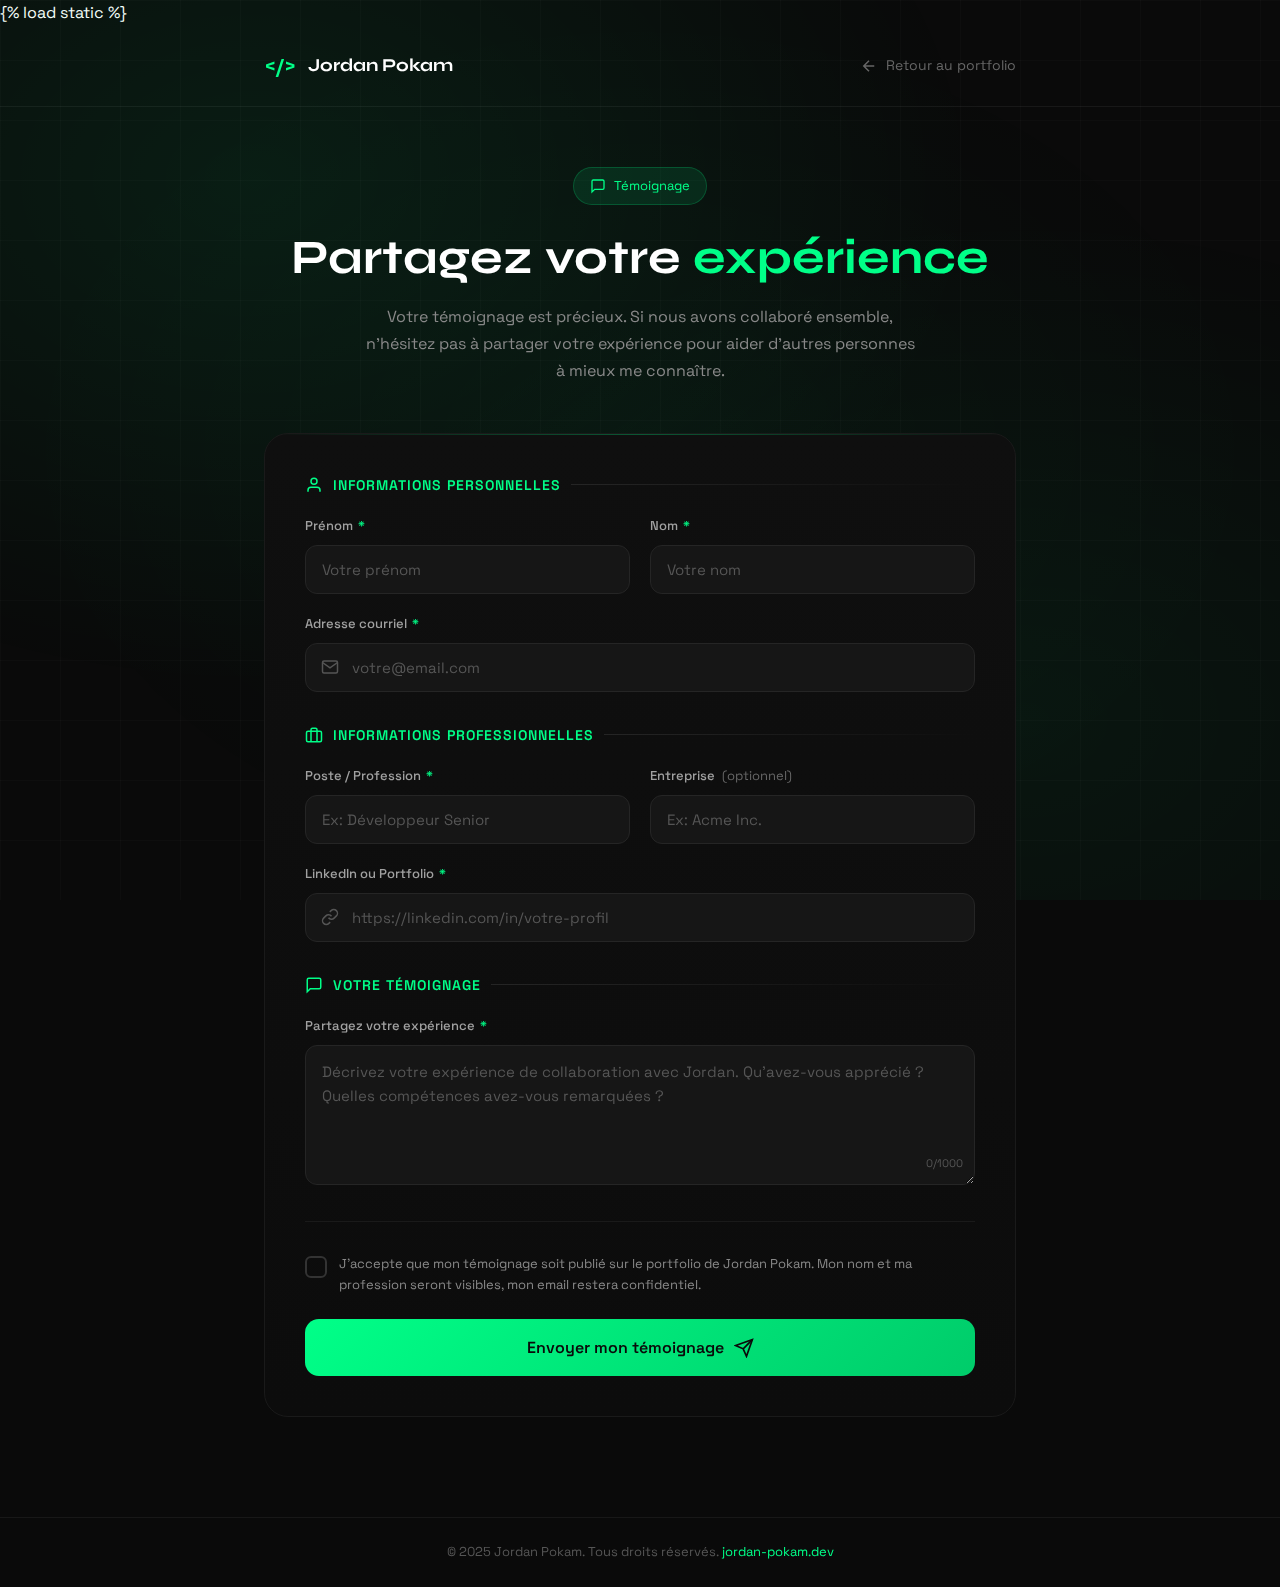
<file: frontend/portfolio_app/Templates/portfolio_app/commentaire.html>
{% load static %}
<html lang="fr">
<head>
    <meta charset="UTF-8">
    <meta name="viewport" content="width=device-width, initial-scale=1.0">
    <title>Laisser un témoignage | Jordan Pokam</title>
    <meta name="description" content="Partagez votre expérience de collaboration avec Jordan Pokam, développeur Full Stack.">

    <!-- Fonts -->
    <link rel="preconnect" href="https://fonts.googleapis.com">
    <link rel="preconnect" href="https://fonts.gstatic.com" crossorigin>
    <link href="https://fonts.googleapis.com/css2?family=Space+Grotesk:wght@300;400;500;600;700&family=Syne:wght@400;500;600;700;800&display=swap" rel="stylesheet">

    <!-- Favicon -->
    <link rel="icon" type="image/svg+xml" href="data:image/svg+xml,<svg xmlns='http://www.w3.org/2000/svg' viewBox='0 0 100 100'><circle cx='50' cy='50' r='45' fill='%2300ff88'/></svg>">

    <style>
        /* ==========================================
           Reset & Base
           ========================================== */
        *, *::before, *::after {
            box-sizing: border-box;
            margin: 0;
            padding: 0;
        }

        html {
            scroll-behavior: smooth;
        }

        body {
            font-family: 'Space Grotesk', -apple-system, BlinkMacSystemFont, sans-serif;
            background-color: #0a0a0a;
            color: #ffffff;
            min-height: 100vh;
            line-height: 1.6;
            overflow-x: hidden;
        }

        /* ==========================================
           Background Animation
           ========================================== */
        .bg-gradient {
            position: fixed;
            top: 0;
            left: 0;
            right: 0;
            bottom: 0;
            background:
                radial-gradient(ellipse at 20% 20%, rgba(0, 255, 136, 0.08) 0%, transparent 50%),
                radial-gradient(ellipse at 80% 80%, rgba(0, 255, 136, 0.05) 0%, transparent 50%),
                radial-gradient(ellipse at 50% 50%, rgba(0, 255, 136, 0.03) 0%, transparent 70%);
            pointer-events: none;
            z-index: 0;
        }

        .grid-pattern {
            position: fixed;
            top: 0;
            left: 0;
            right: 0;
            bottom: 0;
            background-image:
                linear-gradient(rgba(255, 255, 255, 0.02) 1px, transparent 1px),
                linear-gradient(90deg, rgba(255, 255, 255, 0.02) 1px, transparent 1px);
            background-size: 60px 60px;
            pointer-events: none;
            z-index: 0;
        }

        /* ==========================================
           Layout
           ========================================== */
        .container {
            max-width: 800px;
            margin: 0 auto;
            padding: 0 24px;
            position: relative;
            z-index: 1;
        }

        /* ==========================================
           Header
           ========================================== */
        .header {
            padding: 24px 0;
            border-bottom: 1px solid rgba(255, 255, 255, 0.06);
        }

        .header-content {
            display: flex;
            align-items: center;
            justify-content: space-between;
        }

        .logo {
            display: flex;
            align-items: center;
            gap: 12px;
            text-decoration: none;
            color: inherit;
        }

        .logo-icon {
            font-size: 20px;
            font-weight: 700;
            color: #00ff88;
        }

        .logo-text {
            font-family: 'Syne', sans-serif;
            font-size: 18px;
            font-weight: 700;
        }

        .back-link {
            display: flex;
            align-items: center;
            gap: 8px;
            color: #666666;
            text-decoration: none;
            font-size: 14px;
            transition: color 0.2s ease;
        }

        .back-link:hover {
            color: #00ff88;
        }

        .back-link svg {
            width: 18px;
            height: 18px;
        }

        /* ==========================================
           Main Content
           ========================================== */
        .main {
            padding: 60px 0 100px;
        }

        /* ==========================================
           Page Header
           ========================================== */
        .page-header {
            text-align: center;
            margin-bottom: 48px;
        }

        .page-badge {
            display: inline-flex;
            align-items: center;
            gap: 8px;
            padding: 8px 16px;
            background: rgba(0, 255, 136, 0.1);
            border: 1px solid rgba(0, 255, 136, 0.2);
            border-radius: 100px;
            font-size: 13px;
            color: #00ff88;
            margin-bottom: 24px;
        }

        .page-badge svg {
            width: 16px;
            height: 16px;
        }

        .page-title {
            font-family: 'Syne', sans-serif;
            font-size: clamp(32px, 5vw, 48px);
            font-weight: 700;
            line-height: 1.2;
            margin-bottom: 16px;
        }

        .page-title .highlight {
            color: #00ff88;
        }

        .page-description {
            font-size: 16px;
            color: #888888;
            max-width: 560px;
            margin: 0 auto;
            line-height: 1.7;
        }

        /* ==========================================
           Form Card
           ========================================== */
        .form-card {
            background: linear-gradient(180deg, #0f0f0f 0%, #0c0c0c 100%);
            border: 1px solid #1a1a1a;
            border-radius: 24px;
            padding: 40px;
            position: relative;
            overflow: hidden;
        }

        .form-card::before {
            content: '';
            position: absolute;
            top: 0;
            left: 0;
            right: 0;
            height: 1px;
            background: linear-gradient(90deg, transparent, rgba(0, 255, 136, 0.3), transparent);
        }

        /* ==========================================
           Form Sections
           ========================================== */
        .form-section {
            margin-bottom: 32px;
        }

        .form-section:last-of-type {
            margin-bottom: 0;
        }

        .section-title {
            font-size: 14px;
            font-weight: 600;
            color: #00ff88;
            text-transform: uppercase;
            letter-spacing: 1px;
            margin-bottom: 20px;
            display: flex;
            align-items: center;
            gap: 10px;
        }

        .section-title::after {
            content: '';
            flex: 1;
            height: 1px;
            background: linear-gradient(90deg, #252525, transparent);
        }

        .section-title svg {
            width: 18px;
            height: 18px;
        }

        /* ==========================================
           Form Grid
           ========================================== */
        .form-grid {
            display: grid;
            grid-template-columns: repeat(2, 1fr);
            gap: 20px;
        }

        .form-grid .full-width {
            grid-column: 1 / -1;
        }

        @media (max-width: 600px) {
            .form-grid {
                grid-template-columns: 1fr;
            }
        }

        /* ==========================================
           Form Fields
           ========================================== */
        .form-field {
            position: relative;
        }

        .form-label {
            display: block;
            font-size: 13px;
            font-weight: 500;
            color: #a0a0a0;
            margin-bottom: 8px;
        }

        .form-label .required {
            color: #00ff88;
            margin-left: 2px;
        }

        .form-label .optional {
            color: #666666;
            font-weight: 400;
            margin-left: 4px;
        }

        .form-input,
        .form-textarea {
            width: 100%;
            padding: 14px 16px;
            background: #161616;
            border: 1px solid #252525;
            border-radius: 12px;
            color: #ffffff;
            font-size: 15px;
            font-family: inherit;
            outline: none;
            transition: all 0.2s ease;
        }

        .form-input:hover,
        .form-textarea:hover {
            border-color: #333333;
        }

        .form-input:focus,
        .form-textarea:focus {
            border-color: #00ff88;
            box-shadow: 0 0 0 3px rgba(0, 255, 136, 0.15);
        }

        .form-input::placeholder,
        .form-textarea::placeholder {
            color: #555555;
        }

        .form-input.error,
        .form-textarea.error {
            border-color: #ff6b6b;
            box-shadow: 0 0 0 3px rgba(255, 107, 107, 0.15);
        }

        .form-textarea {
            min-height: 140px;
            resize: vertical;
            line-height: 1.6;
        }

        /* Input avec icône */
        .input-with-icon {
            position: relative;
        }

        .input-with-icon .form-input {
            padding-left: 46px;
        }

        .input-icon {
            position: absolute;
            left: 16px;
            top: 50%;
            transform: translateY(-50%);
            width: 18px;
            height: 18px;
            color: #555555;
            pointer-events: none;
            transition: color 0.2s ease;
        }

        .input-with-icon .form-input:focus + .input-icon {
            color: #00ff88;
        }

        /* Error message */
        .field-error {
            font-size: 12px;
            color: #ff6b6b;
            margin-top: 6px;
            display: none;
            align-items: center;
            gap: 4px;
        }

        .field-error.visible {
            display: flex;
        }

        .field-error svg {
            width: 14px;
            height: 14px;
            flex-shrink: 0;
        }

        /* Character counter */
        .char-counter {
            position: absolute;
            bottom: 12px;
            right: 12px;
            font-size: 11px;
            color: #555555;
            pointer-events: none;
        }

        .char-counter.warning {
            color: #f59e0b;
        }

        .char-counter.error {
            color: #ff6b6b;
        }

        /* ==========================================
           Submit Section
           ========================================== */
        .submit-section {
            margin-top: 36px;
            padding-top: 32px;
            border-top: 1px solid #1a1a1a;
        }

        .consent-checkbox {
            display: flex;
            align-items: flex-start;
            gap: 12px;
            margin-bottom: 24px;
        }

        .consent-checkbox input[type="checkbox"] {
            display: none;
        }

        .checkbox-custom {
            width: 22px;
            height: 22px;
            border: 2px solid #333333;
            border-radius: 6px;
            display: flex;
            align-items: center;
            justify-content: center;
            cursor: pointer;
            transition: all 0.2s ease;
            flex-shrink: 0;
            margin-top: 2px;
        }

        .checkbox-custom svg {
            width: 14px;
            height: 14px;
            stroke: #0a0a0a;
            opacity: 0;
            transform: scale(0.5);
            transition: all 0.2s ease;
        }

        .consent-checkbox input:checked + .checkbox-custom {
            background: #00ff88;
            border-color: #00ff88;
        }

        .consent-checkbox input:checked + .checkbox-custom svg {
            opacity: 1;
            transform: scale(1);
        }

        .consent-checkbox input:focus + .checkbox-custom {
            box-shadow: 0 0 0 3px rgba(0, 255, 136, 0.2);
        }

        .consent-text {
            font-size: 13px;
            color: #888888;
            line-height: 1.6;
        }

        .consent-text a {
            color: #00ff88;
            text-decoration: none;
        }

        .consent-text a:hover {
            text-decoration: underline;
        }

        /* Submit button */
        .submit-btn {
            width: 100%;
            padding: 18px 32px;
            background: linear-gradient(135deg, #00ff88, #00cc6a);
            border: none;
            border-radius: 14px;
            color: #0a0a0a;
            font-size: 16px;
            font-weight: 600;
            font-family: inherit;
            cursor: pointer;
            display: flex;
            align-items: center;
            justify-content: center;
            gap: 10px;
            transition: all 0.3s ease;
            position: relative;
            overflow: hidden;
        }

        .submit-btn::before {
            content: '';
            position: absolute;
            top: 0;
            left: -100%;
            width: 100%;
            height: 100%;
            background: linear-gradient(90deg, transparent, rgba(255,255,255,0.2), transparent);
            transition: left 0.5s ease;
        }

        .submit-btn:hover::before {
            left: 100%;
        }

        .submit-btn:hover {
            transform: translateY(-2px);
            box-shadow: 0 8px 30px rgba(0, 255, 136, 0.3);
        }

        .submit-btn:active {
            transform: translateY(0);
        }

        .submit-btn:disabled {
            background: #333333;
            color: #666666;
            cursor: not-allowed;
            transform: none;
            box-shadow: none;
        }

        .submit-btn svg {
            width: 20px;
            height: 20px;
        }

        /* Loading state */
        .submit-btn.loading .btn-text,
        .submit-btn.loading .btn-icon {
            opacity: 0;
        }

        .submit-btn .spinner {
            position: absolute;
            width: 24px;
            height: 24px;
            border: 3px solid rgba(10, 10, 10, 0.3);
            border-top-color: #0a0a0a;
            border-radius: 50%;
            animation: spin 0.8s linear infinite;
            display: none;
        }

        .submit-btn.loading .spinner {
            display: block;
        }

        @keyframes spin {
            to { transform: rotate(360deg); }
        }

        /* ==========================================
           Success State
           ========================================== */
        .success-container {
            display: none;
            text-align: center;
            padding: 60px 40px;
        }

        .success-container.visible {
            display: block;
            animation: fadeInUp 0.5s ease;
        }

        @keyframes fadeInUp {
            from {
                opacity: 0;
                transform: translateY(20px);
            }
            to {
                opacity: 1;
                transform: translateY(0);
            }
        }

        .success-icon {
            width: 100px;
            height: 100px;
            margin: 0 auto 28px;
            background: rgba(0, 255, 136, 0.1);
            border-radius: 50%;
            display: flex;
            align-items: center;
            justify-content: center;
            position: relative;
        }

        .success-icon::before {
            content: '';
            position: absolute;
            inset: -8px;
            border: 2px solid rgba(0, 255, 136, 0.2);
            border-radius: 50%;
            animation: successPulse 2s ease-in-out infinite;
        }

        @keyframes successPulse {
            0%, 100% { transform: scale(1); opacity: 1; }
            50% { transform: scale(1.1); opacity: 0.5; }
        }

        .success-icon svg {
            width: 48px;
            height: 48px;
            stroke: #00ff88;
            stroke-width: 2;
            animation: checkDraw 0.6s ease 0.2s both;
        }

        @keyframes checkDraw {
            from {
                stroke-dasharray: 100;
                stroke-dashoffset: 100;
            }
            to {
                stroke-dashoffset: 0;
            }
        }

        .success-title {
            font-family: 'Syne', sans-serif;
            font-size: 28px;
            font-weight: 700;
            margin-bottom: 12px;
        }

        .success-message {
            font-size: 15px;
            color: #888888;
            margin-bottom: 36px;
            line-height: 1.7;
        }

        .success-actions {
            display: flex;
            flex-direction: column;
            gap: 12px;
        }

        .btn-primary,
        .btn-secondary {
            padding: 16px 28px;
            border-radius: 12px;
            font-size: 15px;
            font-weight: 600;
            font-family: inherit;
            cursor: pointer;
            display: inline-flex;
            align-items: center;
            justify-content: center;
            gap: 8px;
            transition: all 0.2s ease;
            text-decoration: none;
        }

        .btn-primary {
            background: #00ff88;
            border: none;
            color: #0a0a0a;
        }

        .btn-primary:hover {
            background: #00cc6a;
            transform: translateY(-1px);
        }

        .btn-secondary {
            background: transparent;
            border: 1px solid #333333;
            color: #ffffff;
        }

        .btn-secondary:hover {
            border-color: #00ff88;
            color: #00ff88;
        }

        .btn-primary svg,
        .btn-secondary svg {
            width: 18px;
            height: 18px;
        }

        /* ==========================================
           Footer
           ========================================== */
        .footer {
            padding: 24px 0;
            border-top: 1px solid rgba(255, 255, 255, 0.06);
            text-align: center;
        }

        .footer p {
            font-size: 13px;
            color: #555555;
        }

        .footer a {
            color: #00ff88;
            text-decoration: none;
        }

        .footer a:hover {
            text-decoration: underline;
        }

        /* ==========================================
           Responsive
           ========================================== */
        @media (max-width: 600px) {
            .form-card {
                padding: 28px 20px;
                border-radius: 20px;
            }

            .page-header {
                margin-bottom: 36px;
            }

            .main {
                padding: 40px 0 80px;
            }
        }

        /* ==========================================
           Animations
           ========================================== */
        .form-card,
        .page-header {
            animation: fadeIn 0.6s ease;
        }

        @keyframes fadeIn {
            from { opacity: 0; transform: translateY(20px); }
            to { opacity: 1; transform: translateY(0); }
        }

        .form-section {
            animation: fadeIn 0.6s ease;
            animation-fill-mode: both;
        }

        .form-section:nth-child(1) { animation-delay: 0.1s; }
        .form-section:nth-child(2) { animation-delay: 0.2s; }
        .form-section:nth-child(3) { animation-delay: 0.3s; }
    </style>
</head>
<body>
    <!-- Background -->
    <div class="bg-gradient"></div>
    <div class="grid-pattern"></div>

    <!-- Header -->
    <header class="header">
        <div class="container">
            <div class="header-content">
                <a href="/" class="logo">
                    <span class="logo-icon">&lt;/&gt;</span>
                    <span class="logo-text">Jordan Pokam</span>
                </a>
                <a href="/" class="back-link">
                    <svg viewBox="0 0 24 24" fill="none" stroke="currentColor" stroke-width="2">
                        <path d="M19 12H5M12 19l-7-7 7-7"/>
                    </svg>
                    Retour au portfolio
                </a>
            </div>
        </div>
    </header>

    <!-- Main Content -->
    <main class="main">
        <div class="container">
            <!-- Page Header -->
            <div class="page-header">
                <div class="page-badge">
                    <svg viewBox="0 0 24 24" fill="none" stroke="currentColor" stroke-width="2">
                        <path d="M21 15a2 2 0 0 1-2 2H7l-4 4V5a2 2 0 0 1 2-2h14a2 2 0 0 1 2 2z"/>
                    </svg>
                    Témoignage
                </div>
                <h1 class="page-title">
                    Partagez votre <span class="highlight">expérience</span>
                </h1>
                <p class="page-description">
                    Votre témoignage est précieux. Si nous avons collaboré ensemble,
                    n'hésitez pas à partager votre expérience pour aider d'autres
                    personnes à mieux me connaître.
                </p>
            </div>

            <!-- Form Card -->
            <div class="form-card">
                <!-- Form -->
                <form id="testimonial-form" novalidate>
                    <!-- Section: Informations personnelles -->
                    <div class="form-section">
                        <h3 class="section-title">
                            <svg viewBox="0 0 24 24" fill="none" stroke="currentColor" stroke-width="2">
                                <path d="M20 21v-2a4 4 0 0 0-4-4H8a4 4 0 0 0-4 4v2"/>
                                <circle cx="12" cy="7" r="4"/>
                            </svg>
                            Informations personnelles
                        </h3>
                        <div class="form-grid">
                            <div class="form-field">
                                <label class="form-label" for="firstName">
                                    Prénom <span class="required">*</span>
                                </label>
                                <input
                                    type="text"
                                    id="firstName"
                                    name="firstName"
                                    class="form-input"
                                    placeholder="Votre prénom"
                                    required
                                    autocomplete="given-name"
                                >
                                <span class="field-error" id="firstName-error">
                                    <svg viewBox="0 0 24 24" fill="none" stroke="currentColor" stroke-width="2">
                                        <circle cx="12" cy="12" r="10"/>
                                        <line x1="12" y1="8" x2="12" y2="12"/>
                                        <line x1="12" y1="16" x2="12.01" y2="16"/>
                                    </svg>
                                    <span></span>
                                </span>
                            </div>

                            <div class="form-field">
                                <label class="form-label" for="lastName">
                                    Nom <span class="required">*</span>
                                </label>
                                <input
                                    type="text"
                                    id="lastName"
                                    name="lastName"
                                    class="form-input"
                                    placeholder="Votre nom"
                                    required
                                    autocomplete="family-name"
                                >
                                <span class="field-error" id="lastName-error">
                                    <svg viewBox="0 0 24 24" fill="none" stroke="currentColor" stroke-width="2">
                                        <circle cx="12" cy="12" r="10"/>
                                        <line x1="12" y1="8" x2="12" y2="12"/>
                                        <line x1="12" y1="16" x2="12.01" y2="16"/>
                                    </svg>
                                    <span></span>
                                </span>
                            </div>

                            <div class="form-field full-width">
                                <label class="form-label" for="email">
                                    Adresse courriel <span class="required">*</span>
                                </label>
                                <div class="input-with-icon">
                                    <input
                                        type="email"
                                        id="email"
                                        name="email"
                                        class="form-input"
                                        placeholder="votre@email.com"
                                        required
                                        autocomplete="email"
                                    >
                                    <svg class="input-icon" viewBox="0 0 24 24" fill="none" stroke="currentColor" stroke-width="2">
                                        <path d="M4 4h16c1.1 0 2 .9 2 2v12c0 1.1-.9 2-2 2H4c-1.1 0-2-.9-2-2V6c0-1.1.9-2 2-2z"/>
                                        <polyline points="22,6 12,13 2,6"/>
                                    </svg>
                                </div>
                                <span class="field-error" id="email-error">
                                    <svg viewBox="0 0 24 24" fill="none" stroke="currentColor" stroke-width="2">
                                        <circle cx="12" cy="12" r="10"/>
                                        <line x1="12" y1="8" x2="12" y2="12"/>
                                        <line x1="12" y1="16" x2="12.01" y2="16"/>
                                    </svg>
                                    <span></span>
                                </span>
                            </div>
                        </div>
                    </div>

                    <!-- Section: Informations professionnelles -->
                    <div class="form-section">
                        <h3 class="section-title">
                            <svg viewBox="0 0 24 24" fill="none" stroke="currentColor" stroke-width="2">
                                <rect x="2" y="7" width="20" height="14" rx="2" ry="2"/>
                                <path d="M16 21V5a2 2 0 0 0-2-2h-4a2 2 0 0 0-2 2v16"/>
                            </svg>
                            Informations professionnelles
                        </h3>
                        <div class="form-grid">
                            <div class="form-field">
                                <label class="form-label" for="position">
                                    Poste / Profession <span class="required">*</span>
                                </label>
                                <input
                                    type="text"
                                    id="position"
                                    name="position"
                                    class="form-input"
                                    placeholder="Ex: Développeur Senior"
                                    required
                                    autocomplete="organization-title"
                                >
                                <span class="field-error" id="position-error">
                                    <svg viewBox="0 0 24 24" fill="none" stroke="currentColor" stroke-width="2">
                                        <circle cx="12" cy="12" r="10"/>
                                        <line x1="12" y1="8" x2="12" y2="12"/>
                                        <line x1="12" y1="16" x2="12.01" y2="16"/>
                                    </svg>
                                    <span></span>
                                </span>
                            </div>

                            <div class="form-field">
                                <label class="form-label" for="company">
                                    Entreprise <span class="optional">(optionnel)</span>
                                </label>
                                <input
                                    type="text"
                                    id="company"
                                    name="company"
                                    class="form-input"
                                    placeholder="Ex: Acme Inc."
                                    autocomplete="organization"
                                >
                            </div>

                            <div class="form-field full-width">
                                <label class="form-label" for="profileUrl">
                                    LinkedIn ou Portfolio <span class="required">*</span>
                                </label>
                                <div class="input-with-icon">
                                    <input
                                        type="url"
                                        id="profileUrl"
                                        name="profileUrl"
                                        class="form-input"
                                        placeholder="https://linkedin.com/in/votre-profil"
                                        required
                                    >
                                    <svg class="input-icon" viewBox="0 0 24 24" fill="none" stroke="currentColor" stroke-width="2">
                                        <path d="M10 13a5 5 0 0 0 7.54.54l3-3a5 5 0 0 0-7.07-7.07l-1.72 1.71"/>
                                        <path d="M14 11a5 5 0 0 0-7.54-.54l-3 3a5 5 0 0 0 7.07 7.07l1.71-1.71"/>
                                    </svg>
                                </div>
                                <span class="field-error" id="profileUrl-error">
                                    <svg viewBox="0 0 24 24" fill="none" stroke="currentColor" stroke-width="2">
                                        <circle cx="12" cy="12" r="10"/>
                                        <line x1="12" y1="8" x2="12" y2="12"/>
                                        <line x1="12" y1="16" x2="12.01" y2="16"/>
                                    </svg>
                                    <span></span>
                                </span>
                            </div>
                        </div>
                    </div>

                    <!-- Section: Votre témoignage -->
                    <div class="form-section">
                        <h3 class="section-title">
                            <svg viewBox="0 0 24 24" fill="none" stroke="currentColor" stroke-width="2">
                                <path d="M21 15a2 2 0 0 1-2 2H7l-4 4V5a2 2 0 0 1 2-2h14a2 2 0 0 1 2 2z"/>
                            </svg>
                            Votre témoignage
                        </h3>
                        <div class="form-field">
                            <label class="form-label" for="testimonial">
                                Partagez votre expérience <span class="required">*</span>
                            </label>
                            <div style="position: relative;">
                                <textarea
                                    id="testimonial"
                                    name="testimonial"
                                    class="form-textarea"
                                    placeholder="Décrivez votre expérience de collaboration avec Jordan. Qu'avez-vous apprécié ? Quelles compétences avez-vous remarquées ?"
                                    required
                                    maxlength="1000"
                                ></textarea>
                                <span class="char-counter" id="char-counter">0/1000</span>
                            </div>
                            <span class="field-error" id="testimonial-error">
                                <svg viewBox="0 0 24 24" fill="none" stroke="currentColor" stroke-width="2">
                                    <circle cx="12" cy="12" r="10"/>
                                    <line x1="12" y1="8" x2="12" y2="12"/>
                                    <line x1="12" y1="16" x2="12.01" y2="16"/>
                                </svg>
                                <span></span>
                            </span>
                        </div>
                    </div>

                    <!-- Submit Section -->
                    <div class="submit-section">
                        <label class="consent-checkbox">
                            <input type="checkbox" id="consent" name="consent" required>
                            <span class="checkbox-custom">
                                <svg viewBox="0 0 24 24" fill="none" stroke="currentColor" stroke-width="3">
                                    <polyline points="20 6 9 17 4 12"/>
                                </svg>
                            </span>
                            <span class="consent-text">
                                J'accepte que mon témoignage soit publié sur le portfolio de Jordan Pokam.
                                Mon nom et ma profession seront visibles, mon email restera confidentiel.
                            </span>
                        </label>

                        <button type="submit" class="submit-btn" id="submit-btn">
                            <span class="btn-text">Envoyer mon témoignage</span>
                            <svg class="btn-icon" viewBox="0 0 24 24" fill="none" stroke="currentColor" stroke-width="2">
                                <line x1="22" y1="2" x2="11" y2="13"/>
                                <polygon points="22 2 15 22 11 13 2 9 22 2"/>
                            </svg>
                            <span class="spinner"></span>
                        </button>
                    </div>
                </form>

                <!-- Success Message -->
                <div class="success-container" id="success-container">
                    <div class="success-icon">
                        <svg viewBox="0 0 24 24" fill="none" stroke="currentColor">
                            <path d="M22 11.08V12a10 10 0 1 1-5.93-9.14"/>
                            <polyline points="22 4 12 14.01 9 11.01"/>
                        </svg>
                    </div>
                    <h2 class="success-title">Merci beaucoup !</h2>
                    <p class="success-message">
                        Votre témoignage a été envoyé avec succès.<br>
                        Il sera examiné et publié prochainement sur mon portfolio.<br>
                        Je vous remercie pour votre confiance et votre temps.
                    </p>
                    <div class="success-actions">
                        <button type="button" class="btn-primary" id="new-testimonial-btn">
                            <svg viewBox="0 0 24 24" fill="none" stroke="currentColor" stroke-width="2">
                                <line x1="12" y1="5" x2="12" y2="19"/>
                                <line x1="5" y1="12" x2="19" y2="12"/>
                            </svg>
                            Soumettre un autre témoignage
                        </button>
                        <a href="/" class="btn-secondary">
                            <svg viewBox="0 0 24 24" fill="none" stroke="currentColor" stroke-width="2">
                                <path d="M3 9l9-7 9 7v11a2 2 0 0 1-2 2H5a2 2 0 0 1-2-2z"/>
                                <polyline points="9 22 9 12 15 12 15 22"/>
                            </svg>
                            Retour au portfolio
                        </a>
                    </div>
                </div>
            </div>
        </div>
    </main>

    <!-- Footer -->
    <footer class="footer">
        <div class="container">
            <p>&copy; 2025 Jordan Pokam. Tous droits réservés. <a href="/">jordan-pokam.dev</a></p>
        </div>
    </footer>

    <script>
        /* ==========================================
           Testimonial Form - JavaScript
           ========================================== */
        (function() {
            'use strict';

            // ==========================================
            // Configuration
            // ==========================================
            var CONFIG = {
                API_URL: '/api/testimonials',  // URL de l'API pour soumettre les témoignages
                MIN_TESTIMONIAL_LENGTH: 50,
                MAX_TESTIMONIAL_LENGTH: 1000
            };

            // ==========================================
            // DOM Elements
            // ==========================================
            var form = document.getElementById('testimonial-form');
            var submitBtn = document.getElementById('submit-btn');
            var successContainer = document.getElementById('success-container');
            var newTestimonialBtn = document.getElementById('new-testimonial-btn');
            var charCounter = document.getElementById('char-counter');
            var testimonialTextarea = document.getElementById('testimonial');

            // ==========================================
            // Validation Rules
            // ==========================================
            var validators = {
                firstName: function(value) {
                    if (!value.trim()) return 'Le prénom est requis';
                    if (value.trim().length < 2) return 'Le prénom doit contenir au moins 2 caractères';
                    return null;
                },
                lastName: function(value) {
                    if (!value.trim()) return 'Le nom est requis';
                    if (value.trim().length < 2) return 'Le nom doit contenir au moins 2 caractères';
                    return null;
                },
                email: function(value) {
                    if (!value.trim()) return 'L\'adresse courriel est requise';
                    var emailRegex = /^[^\s@]+@[^\s@]+\.[^\s@]+$/;
                    if (!emailRegex.test(value)) return 'Veuillez entrer une adresse courriel valide';
                    return null;
                },
                position: function(value) {
                    if (!value.trim()) return 'Le poste ou la profession est requis';
                    if (value.trim().length < 2) return 'Veuillez préciser votre poste';
                    return null;
                },
                profileUrl: function(value) {
                    if (!value.trim()) return 'Le lien LinkedIn ou portfolio est requis';
                    try {
                        var url = new URL(value);
                        if (!['http:', 'https:'].includes(url.protocol)) {
                            return 'Veuillez entrer une URL valide (commençant par https://)';
                        }
                    } catch (e) {
                        return 'Veuillez entrer une URL valide';
                    }
                    return null;
                },
                testimonial: function(value) {
                    if (!value.trim()) return 'Le témoignage est requis';
                    if (value.trim().length < CONFIG.MIN_TESTIMONIAL_LENGTH) {
                        return 'Le témoignage doit contenir au moins ' + CONFIG.MIN_TESTIMONIAL_LENGTH + ' caractères';
                    }
                    if (value.trim().length > CONFIG.MAX_TESTIMONIAL_LENGTH) {
                        return 'Le témoignage ne doit pas dépasser ' + CONFIG.MAX_TESTIMONIAL_LENGTH + ' caractères';
                    }
                    return null;
                },
                consent: function(checked) {
                    if (!checked) return 'Vous devez accepter les conditions pour soumettre';
                    return null;
                }
            };

            // ==========================================
            // Helper Functions
            // ==========================================
            function showFieldError(fieldId, message) {
                var input = document.getElementById(fieldId);
                var errorEl = document.getElementById(fieldId + '-error');

                if (input) input.classList.add('error');
                if (errorEl) {
                    errorEl.querySelector('span').textContent = message;
                    errorEl.classList.add('visible');
                }
            }

            function clearFieldError(fieldId) {
                var input = document.getElementById(fieldId);
                var errorEl = document.getElementById(fieldId + '-error');

                if (input) input.classList.remove('error');
                if (errorEl) errorEl.classList.remove('visible');
            }

            function clearAllErrors() {
                var errors = document.querySelectorAll('.field-error');
                var inputs = document.querySelectorAll('.form-input, .form-textarea');

                errors.forEach(function(el) { el.classList.remove('visible'); });
                inputs.forEach(function(el) { el.classList.remove('error'); });
            }

            function setLoading(loading) {
                submitBtn.classList.toggle('loading', loading);
                submitBtn.disabled = loading;
            }

            function showSuccess() {
                form.style.display = 'none';
                successContainer.classList.add('visible');
                window.scrollTo({ top: 0, behavior: 'smooth' });
            }

            function resetForm() {
                form.reset();
                form.style.display = 'block';
                successContainer.classList.remove('visible');
                clearAllErrors();
                updateCharCounter();
                window.scrollTo({ top: 0, behavior: 'smooth' });
            }

            function updateCharCounter() {
                var length = testimonialTextarea.value.length;
                charCounter.textContent = length + '/' + CONFIG.MAX_TESTIMONIAL_LENGTH;

                charCounter.classList.remove('warning', 'error');
                if (length > CONFIG.MAX_TESTIMONIAL_LENGTH * 0.9) {
                    charCounter.classList.add('error');
                } else if (length > CONFIG.MAX_TESTIMONIAL_LENGTH * 0.75) {
                    charCounter.classList.add('warning');
                }
            }

            // ==========================================
            // Validation
            // ==========================================
            function validateForm() {
                clearAllErrors();
                var isValid = true;
                var firstErrorField = null;

                // Validate each field
                var fields = ['firstName', 'lastName', 'email', 'position', 'profileUrl', 'testimonial'];

                fields.forEach(function(fieldId) {
                    var input = document.getElementById(fieldId);
                    var error = validators[fieldId](input.value);

                    if (error) {
                        showFieldError(fieldId, error);
                        isValid = false;
                        if (!firstErrorField) firstErrorField = input;
                    }
                });

                // Validate consent
                var consentCheckbox = document.getElementById('consent');
                var consentError = validators.consent(consentCheckbox.checked);
                if (consentError) {
                    alert(consentError);
                    isValid = false;
                }

                // Focus first error field
                if (firstErrorField) {
                    firstErrorField.focus();
                }

                return isValid;
            }

            // ==========================================
            // Form Submission
            // ==========================================
            async function submitForm(formData) {
                var response = await fetch(CONFIG.API_URL, {
                    method: 'POST',
                    headers: {
                        'Content-Type': 'application/json'
                    },
                    body: JSON.stringify(formData)
                });

                if (!response.ok) {
                    var errorData = await response.json().catch(function() { return {}; });
                    throw new Error(errorData.detail || errorData.message || 'Erreur lors de l\'envoi');
                }

                return response.json();
            }

            // ==========================================
            // Event Listeners
            // ==========================================

            // Form submission
            form.addEventListener('submit', async function(e) {
                e.preventDefault();

                if (!validateForm()) return;

                setLoading(true);

                var formData = {
                    first_name: document.getElementById('firstName').value.trim(),
                    last_name: document.getElementById('lastName').value.trim(),
                    email: document.getElementById('email').value.trim(),
                    position: document.getElementById('position').value.trim(),
                    company: document.getElementById('company').value.trim() || null,
                    profile_url: document.getElementById('profileUrl').value.trim(),
                    content: document.getElementById('testimonial').value.trim()
                };

                try {
                    await submitForm(formData);
                    showSuccess();
                } catch (error) {
                    console.error('Submit error:', error);
                    alert('Une erreur est survenue: ' + error.message + '\n\nVeuillez réessayer.');
                } finally {
                    setLoading(false);
                }
            });

            // New testimonial button
            newTestimonialBtn.addEventListener('click', function() {
                resetForm();
            });

            // Character counter
            testimonialTextarea.addEventListener('input', updateCharCounter);

            // Clear errors on input
            var inputFields = document.querySelectorAll('.form-input, .form-textarea');
            inputFields.forEach(function(input) {
                input.addEventListener('input', function() {
                    clearFieldError(this.id);
                });
            });

            // Initialize
            updateCharCounter();

        })();
    </script>
</body>
</html>
</file>
